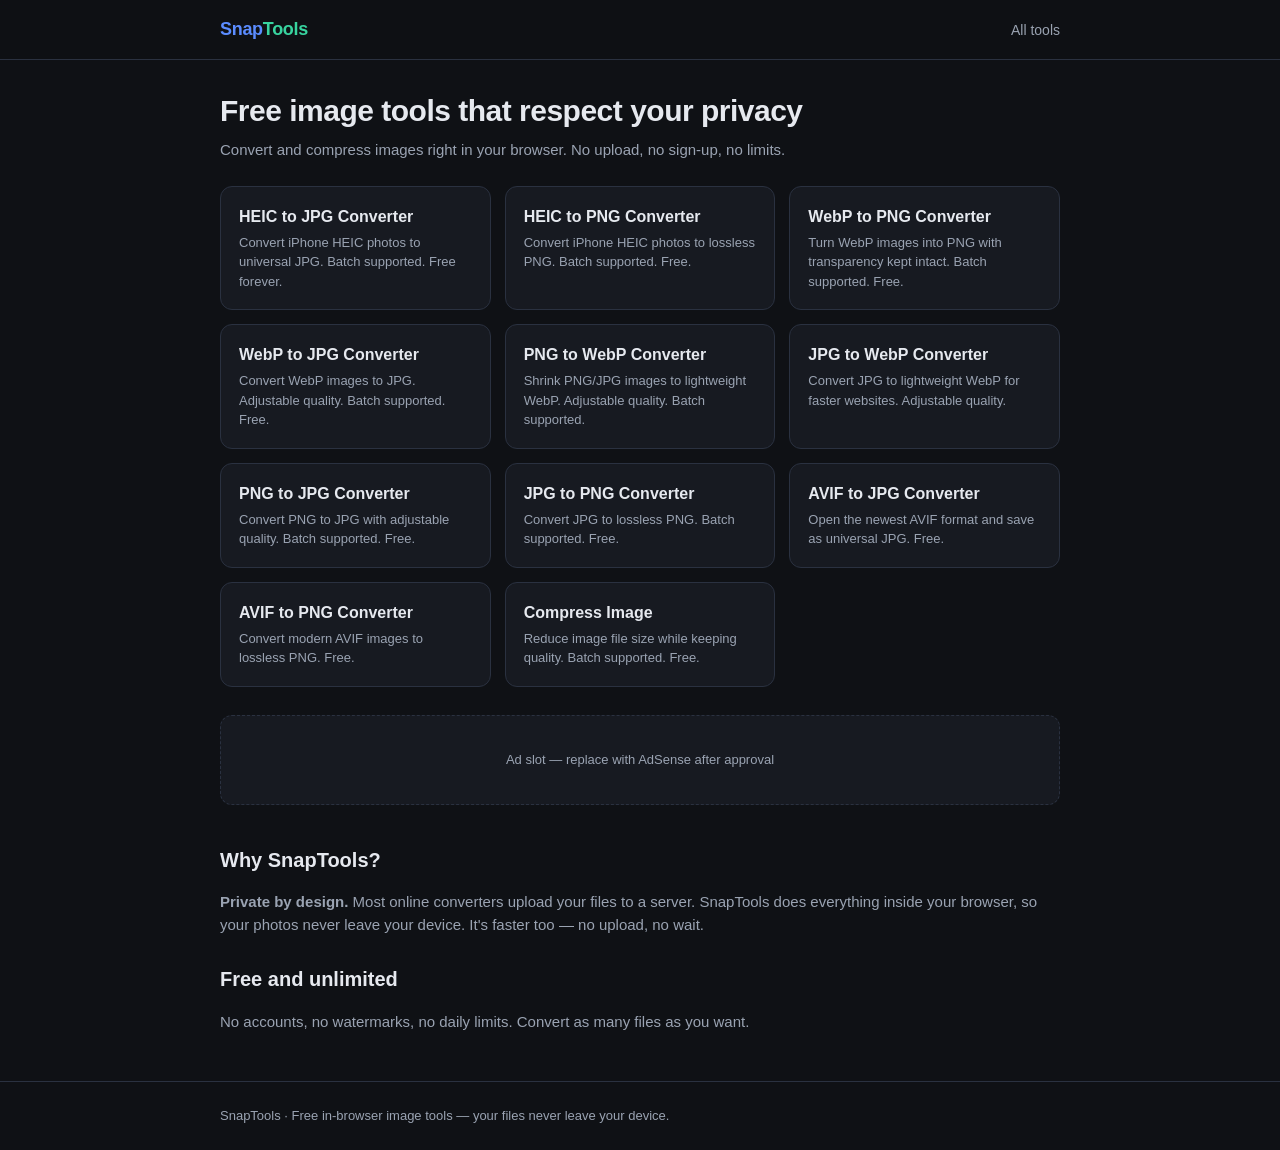
<file: index.html>
<!DOCTYPE html>
<html lang="en">
<head>
<meta charset="UTF-8">
<meta name="viewport" content="width=device-width, initial-scale=1.0">
<title>SnapTools — Free Online Image Converters (Private, No Upload)</title>
<meta name="description" content="Free in-browser image tools: HEIC to JPG, WebP to PNG, PNG to WebP, compress image and more. Fast, batch-capable, and 100% private — files never leave your device.">
<link rel="canonical" href="https://example.com/">
<link rel="stylesheet" href="style.css">
</head>
<body>
<header class="site">
  <div class="container">
    <a class="logo" href="index.html">Snap<span>Tools</span></a>
    <nav><a href="index.html">All tools</a></nav>
  </div>
</header>

<main class="container">
  <h1>Free image tools that respect your privacy</h1>
  <p class="sub">Convert and compress images right in your browser. No upload, no sign-up, no limits.</p>

  <div class="tools-grid">
    <a class="tool-card" href="tools/heic-to-jpg.html">
      <div class="t">HEIC to JPG Converter</div>
      <div class="d">Convert iPhone HEIC photos to universal JPG. Batch supported. Free forever.</div>
    </a>
    <a class="tool-card" href="tools/heic-to-png.html">
      <div class="t">HEIC to PNG Converter</div>
      <div class="d">Convert iPhone HEIC photos to lossless PNG. Batch supported. Free.</div>
    </a>
    <a class="tool-card" href="tools/webp-to-png.html">
      <div class="t">WebP to PNG Converter</div>
      <div class="d">Turn WebP images into PNG with transparency kept intact. Batch supported. Free.</div>
    </a>
    <a class="tool-card" href="tools/webp-to-jpg.html">
      <div class="t">WebP to JPG Converter</div>
      <div class="d">Convert WebP images to JPG. Adjustable quality. Batch supported. Free.</div>
    </a>
    <a class="tool-card" href="tools/png-to-webp.html">
      <div class="t">PNG to WebP Converter</div>
      <div class="d">Shrink PNG/JPG images to lightweight WebP. Adjustable quality. Batch supported.</div>
    </a>
    <a class="tool-card" href="tools/jpg-to-webp.html">
      <div class="t">JPG to WebP Converter</div>
      <div class="d">Convert JPG to lightweight WebP for faster websites. Adjustable quality.</div>
    </a>
    <a class="tool-card" href="tools/png-to-jpg.html">
      <div class="t">PNG to JPG Converter</div>
      <div class="d">Convert PNG to JPG with adjustable quality. Batch supported. Free.</div>
    </a>
    <a class="tool-card" href="tools/jpg-to-png.html">
      <div class="t">JPG to PNG Converter</div>
      <div class="d">Convert JPG to lossless PNG. Batch supported. Free.</div>
    </a>
    <a class="tool-card" href="tools/avif-to-jpg.html">
      <div class="t">AVIF to JPG Converter</div>
      <div class="d">Open the newest AVIF format and save as universal JPG. Free.</div>
    </a>
    <a class="tool-card" href="tools/avif-to-png.html">
      <div class="t">AVIF to PNG Converter</div>
      <div class="d">Convert modern AVIF images to lossless PNG. Free.</div>
    </a>
    <a class="tool-card" href="tools/compress-image.html">
      <div class="t">Compress Image</div>
      <div class="d">Reduce image file size while keeping quality. Batch supported. Free.</div>
    </a>
  </div>

  <div class="ad-slot">Ad slot — replace with AdSense after approval</div>

  <section class="seo">
    <h2>Why SnapTools?</h2>
    <p><strong>Private by design.</strong> Most online converters upload your files to a server. SnapTools does everything inside your browser, so your photos never leave your device. It's faster too — no upload, no wait.</p>
    <h2>Free and unlimited</h2>
    <p>No accounts, no watermarks, no daily limits. Convert as many files as you want.</p>
  </section>
</main>

<footer class="site"><div class="container">SnapTools · Free in-browser image tools — your files never leave your device.</div></footer>
</body>
</html>
</file>
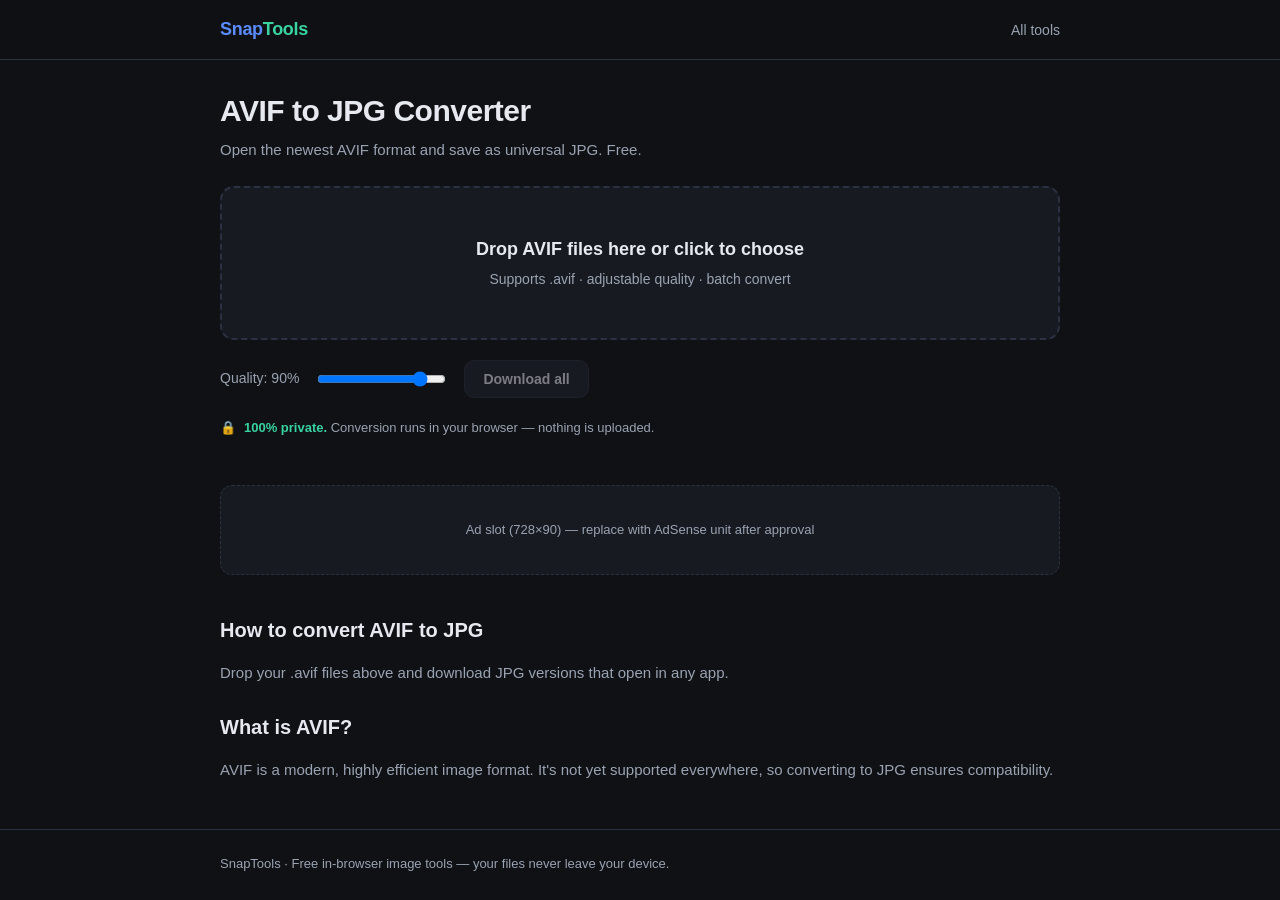
<file: tools/avif-to-jpg.html>
<!DOCTYPE html>
<html lang="en">
<head>
<meta charset="UTF-8">
<meta name="viewport" content="width=device-width, initial-scale=1.0">
<title>AVIF to JPG Converter — Free, Open AVIF Anywhere | SnapTools</title>
<meta name="description" content="Convert AVIF to JPG online for free. Open modern AVIF images anywhere, adjustable quality, 100% private in-browser conversion.">
<link rel="canonical" href="https://example.com/tools/avif-to-jpg.html">
<link rel="stylesheet" href="../style.css">
</head>
<body>
<header class="site">
  <div class="container">
    <a class="logo" href="../index.html">Snap<span>Tools</span></a>
    <nav><a href="../index.html">All tools</a></nav>
  </div>
</header>

<main class="container">
  <h1>AVIF to JPG Converter</h1>
  <p class="sub">Open the newest AVIF format and save as universal JPG. Free.</p>

  <div class="dropzone" id="dropzone">
    <div class="big">Drop AVIF files here or click to choose</div>
    <div class="small">Supports .avif · adjustable quality · batch convert</div>
    <input type="file" id="fileInput" accept="image/avif,.avif" multiple>
  </div>

  <div class="controls">
    <label>Quality: <span id="qualityVal">90%</span></label>
    <input type="range" id="quality" min="40" max="100" value="90">
    <button class="btn secondary" id="downloadAll" disabled>Download all</button>
  </div>

  <div class="privacy-note">🔒 <span><b>100% private.</b> Conversion runs in your browser — nothing is uploaded.</span></div>

  <div class="results" id="results"></div>

  <div class="ad-slot">Ad slot (728×90) — replace with AdSense unit after approval</div>

  <section class="seo">
    <h2>How to convert AVIF to JPG</h2>
    <p>Drop your .avif files above and download JPG versions that open in any app.</p>
    <h2>What is AVIF?</h2>
    <p>AVIF is a modern, highly efficient image format. It's not yet supported everywhere, so converting to JPG ensures compatibility.</p>
  </section>
</main>

<footer class="site"><div class="container">SnapTools · Free in-browser image tools — your files never leave your device.</div></footer>

<script src="../converter.js"></script>
<script>initConverter({ outputMime: 'image/jpeg', outputExt: 'jpg' });</script>
</body>
</html>
</file>
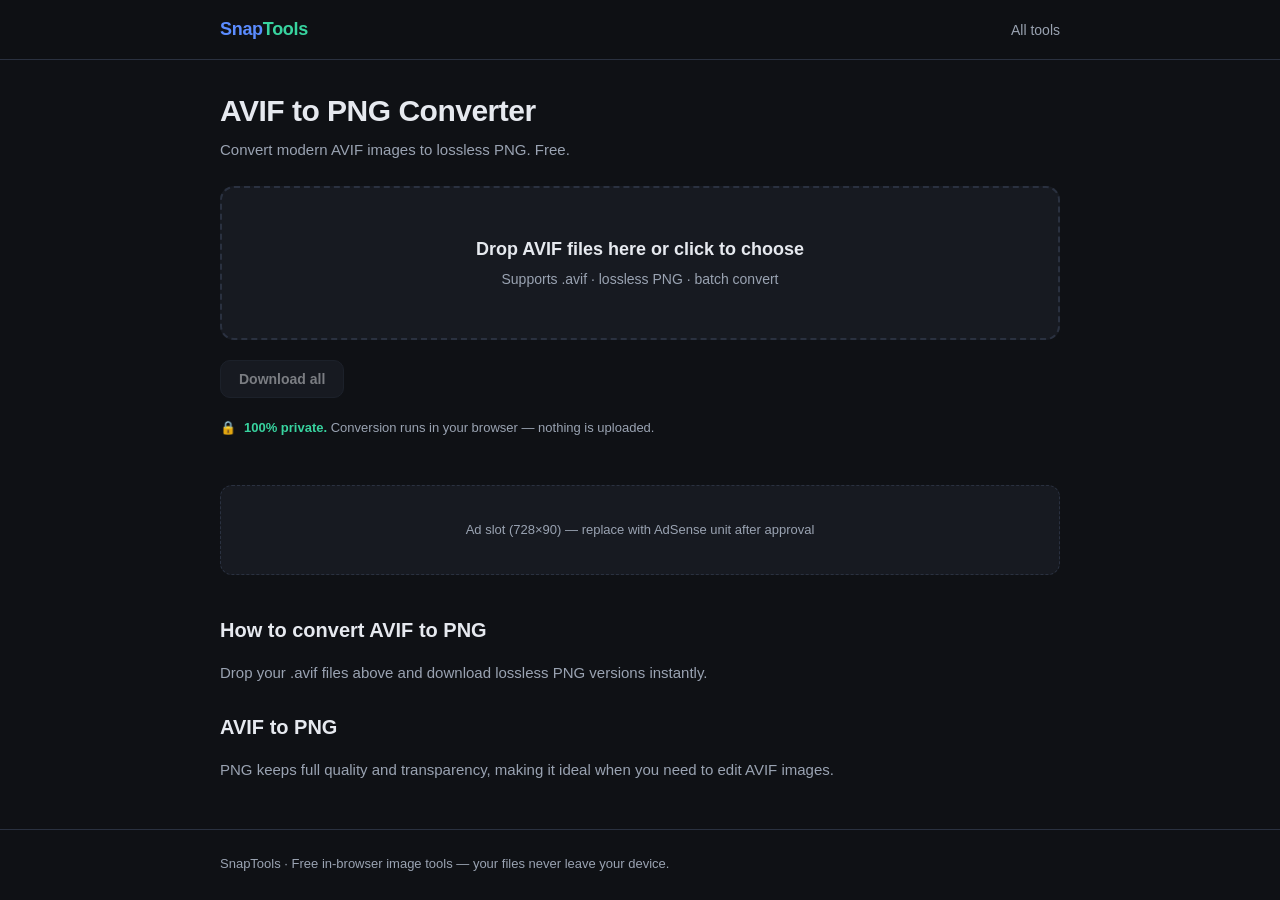
<file: tools/avif-to-png.html>
<!DOCTYPE html>
<html lang="en">
<head>
<meta charset="UTF-8">
<meta name="viewport" content="width=device-width, initial-scale=1.0">
<title>AVIF to PNG Converter — Free, Lossless | SnapTools</title>
<meta name="description" content="Convert AVIF to PNG online for free. Lossless output, batch convert, runs fully in your browser — nothing uploaded.">
<link rel="canonical" href="https://example.com/tools/avif-to-png.html">
<link rel="stylesheet" href="../style.css">
</head>
<body>
<header class="site">
  <div class="container">
    <a class="logo" href="../index.html">Snap<span>Tools</span></a>
    <nav><a href="../index.html">All tools</a></nav>
  </div>
</header>

<main class="container">
  <h1>AVIF to PNG Converter</h1>
  <p class="sub">Convert modern AVIF images to lossless PNG. Free.</p>

  <div class="dropzone" id="dropzone">
    <div class="big">Drop AVIF files here or click to choose</div>
    <div class="small">Supports .avif · lossless PNG · batch convert</div>
    <input type="file" id="fileInput" accept="image/avif,.avif" multiple>
  </div>

  <div class="controls">
    
    <button class="btn secondary" id="downloadAll" disabled>Download all</button>
  </div>

  <div class="privacy-note">🔒 <span><b>100% private.</b> Conversion runs in your browser — nothing is uploaded.</span></div>

  <div class="results" id="results"></div>

  <div class="ad-slot">Ad slot (728×90) — replace with AdSense unit after approval</div>

  <section class="seo">
    <h2>How to convert AVIF to PNG</h2>
    <p>Drop your .avif files above and download lossless PNG versions instantly.</p>
    <h2>AVIF to PNG</h2>
    <p>PNG keeps full quality and transparency, making it ideal when you need to edit AVIF images.</p>
  </section>
</main>

<footer class="site"><div class="container">SnapTools · Free in-browser image tools — your files never leave your device.</div></footer>

<script src="../converter.js"></script>
<script>initConverter({ outputMime: 'image/png', outputExt: 'png' });</script>
</body>
</html>
</file>
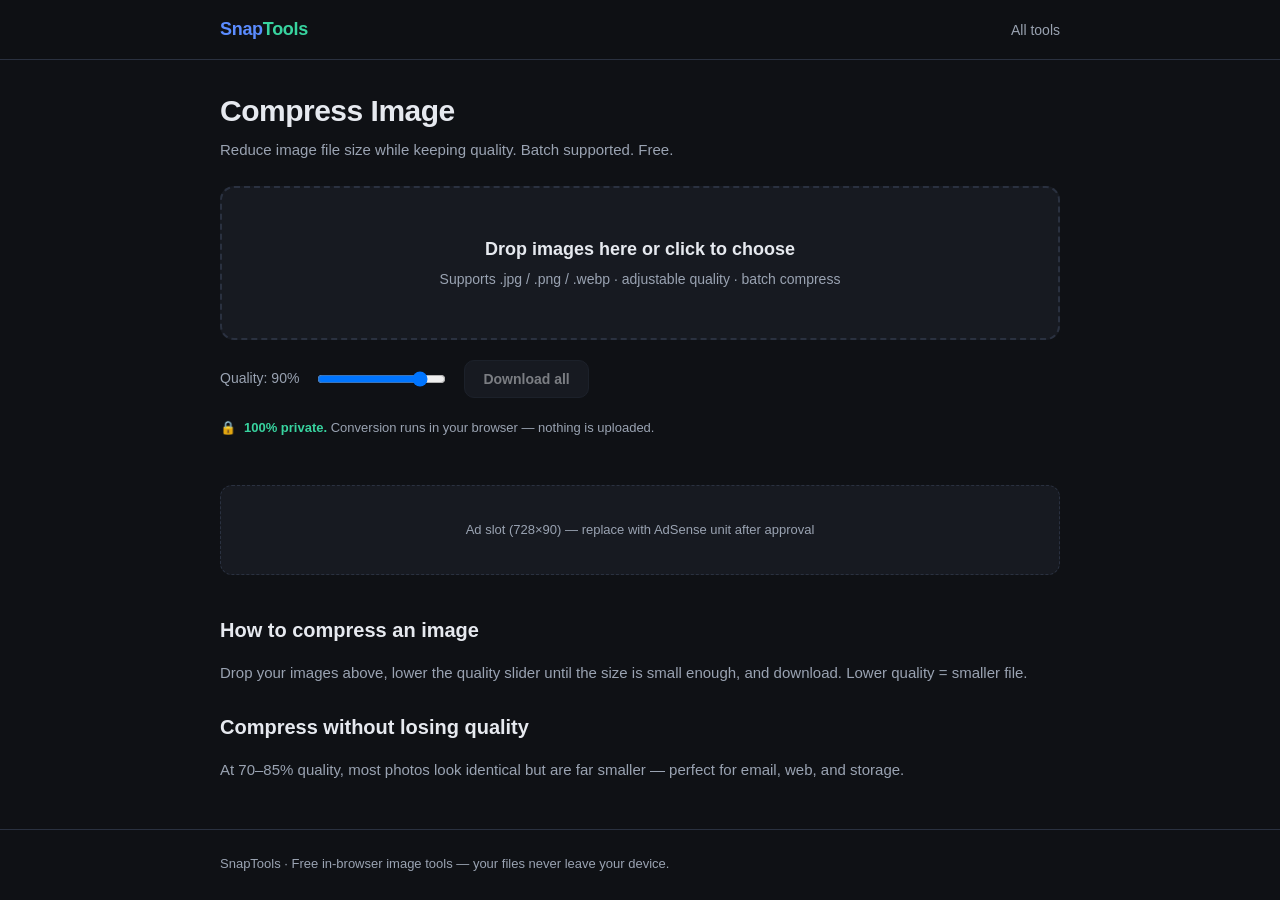
<file: tools/compress-image.html>
<!DOCTYPE html>
<html lang="en">
<head>
<meta charset="UTF-8">
<meta name="viewport" content="width=device-width, initial-scale=1.0">
<title>Compress Image Online — Free, Private, No Upload | SnapTools</title>
<meta name="description" content="Compress JPG, PNG and WebP images online for free. Adjustable quality, batch compress, 100% private — your files never leave your browser.">
<link rel="canonical" href="https://example.com/tools/compress-image.html">
<link rel="stylesheet" href="../style.css">
</head>
<body>
<header class="site">
  <div class="container">
    <a class="logo" href="../index.html">Snap<span>Tools</span></a>
    <nav><a href="../index.html">All tools</a></nav>
  </div>
</header>

<main class="container">
  <h1>Compress Image</h1>
  <p class="sub">Reduce image file size while keeping quality. Batch supported. Free.</p>

  <div class="dropzone" id="dropzone">
    <div class="big">Drop images here or click to choose</div>
    <div class="small">Supports .jpg / .png / .webp · adjustable quality · batch compress</div>
    <input type="file" id="fileInput" accept="image/png,image/jpeg,image/webp,.png,.jpg,.jpeg,.webp" multiple>
  </div>

  <div class="controls">
    <label>Quality: <span id="qualityVal">90%</span></label>
    <input type="range" id="quality" min="40" max="100" value="90">
    <button class="btn secondary" id="downloadAll" disabled>Download all</button>
  </div>

  <div class="privacy-note">🔒 <span><b>100% private.</b> Conversion runs in your browser — nothing is uploaded.</span></div>

  <div class="results" id="results"></div>

  <div class="ad-slot">Ad slot (728×90) — replace with AdSense unit after approval</div>

  <section class="seo">
    <h2>How to compress an image</h2>
    <p>Drop your images above, lower the quality slider until the size is small enough, and download. Lower quality = smaller file.</p>
    <h2>Compress without losing quality</h2>
    <p>At 70–85% quality, most photos look identical but are far smaller — perfect for email, web, and storage.</p>
  </section>
</main>

<footer class="site"><div class="container">SnapTools · Free in-browser image tools — your files never leave your device.</div></footer>

<script src="../converter.js"></script>
<script>initConverter({ outputMime: 'image/jpeg', outputExt: 'jpg' });</script>
</body>
</html>
</file>
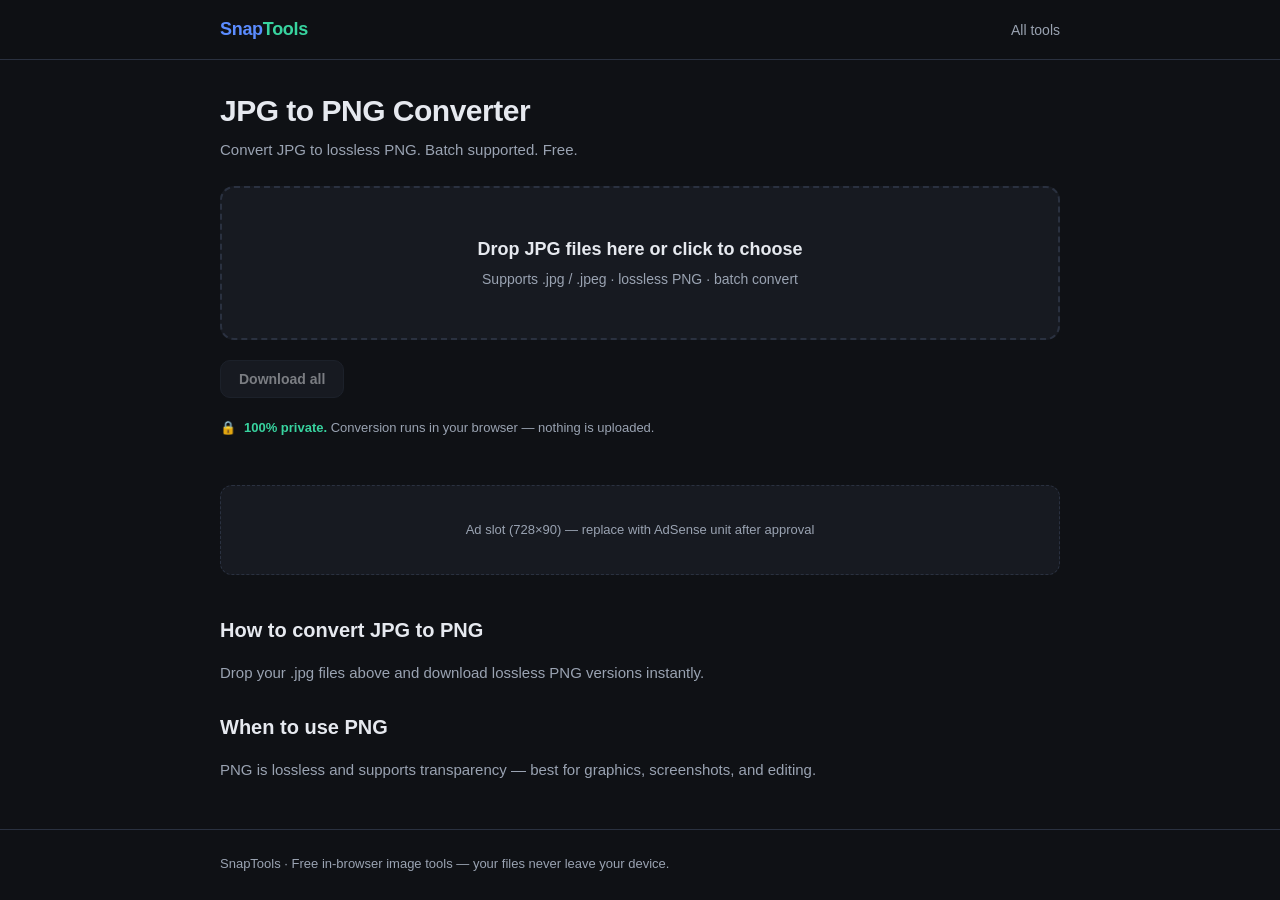
<file: tools/jpg-to-png.html>
<!DOCTYPE html>
<html lang="en">
<head>
<meta charset="UTF-8">
<meta name="viewport" content="width=device-width, initial-scale=1.0">
<title>JPG to PNG Converter — Free, Lossless | SnapTools</title>
<meta name="description" content="Convert JPG to PNG online for free. Lossless output, batch convert, fully in-browser — files never uploaded.">
<link rel="canonical" href="https://example.com/tools/jpg-to-png.html">
<link rel="stylesheet" href="../style.css">
</head>
<body>
<header class="site">
  <div class="container">
    <a class="logo" href="../index.html">Snap<span>Tools</span></a>
    <nav><a href="../index.html">All tools</a></nav>
  </div>
</header>

<main class="container">
  <h1>JPG to PNG Converter</h1>
  <p class="sub">Convert JPG to lossless PNG. Batch supported. Free.</p>

  <div class="dropzone" id="dropzone">
    <div class="big">Drop JPG files here or click to choose</div>
    <div class="small">Supports .jpg / .jpeg · lossless PNG · batch convert</div>
    <input type="file" id="fileInput" accept="image/jpeg,.jpg,.jpeg" multiple>
  </div>

  <div class="controls">
    
    <button class="btn secondary" id="downloadAll" disabled>Download all</button>
  </div>

  <div class="privacy-note">🔒 <span><b>100% private.</b> Conversion runs in your browser — nothing is uploaded.</span></div>

  <div class="results" id="results"></div>

  <div class="ad-slot">Ad slot (728×90) — replace with AdSense unit after approval</div>

  <section class="seo">
    <h2>How to convert JPG to PNG</h2>
    <p>Drop your .jpg files above and download lossless PNG versions instantly.</p>
    <h2>When to use PNG</h2>
    <p>PNG is lossless and supports transparency — best for graphics, screenshots, and editing.</p>
  </section>
</main>

<footer class="site"><div class="container">SnapTools · Free in-browser image tools — your files never leave your device.</div></footer>

<script src="../converter.js"></script>
<script>initConverter({ outputMime: 'image/png', outputExt: 'png' });</script>
</body>
</html>
</file>
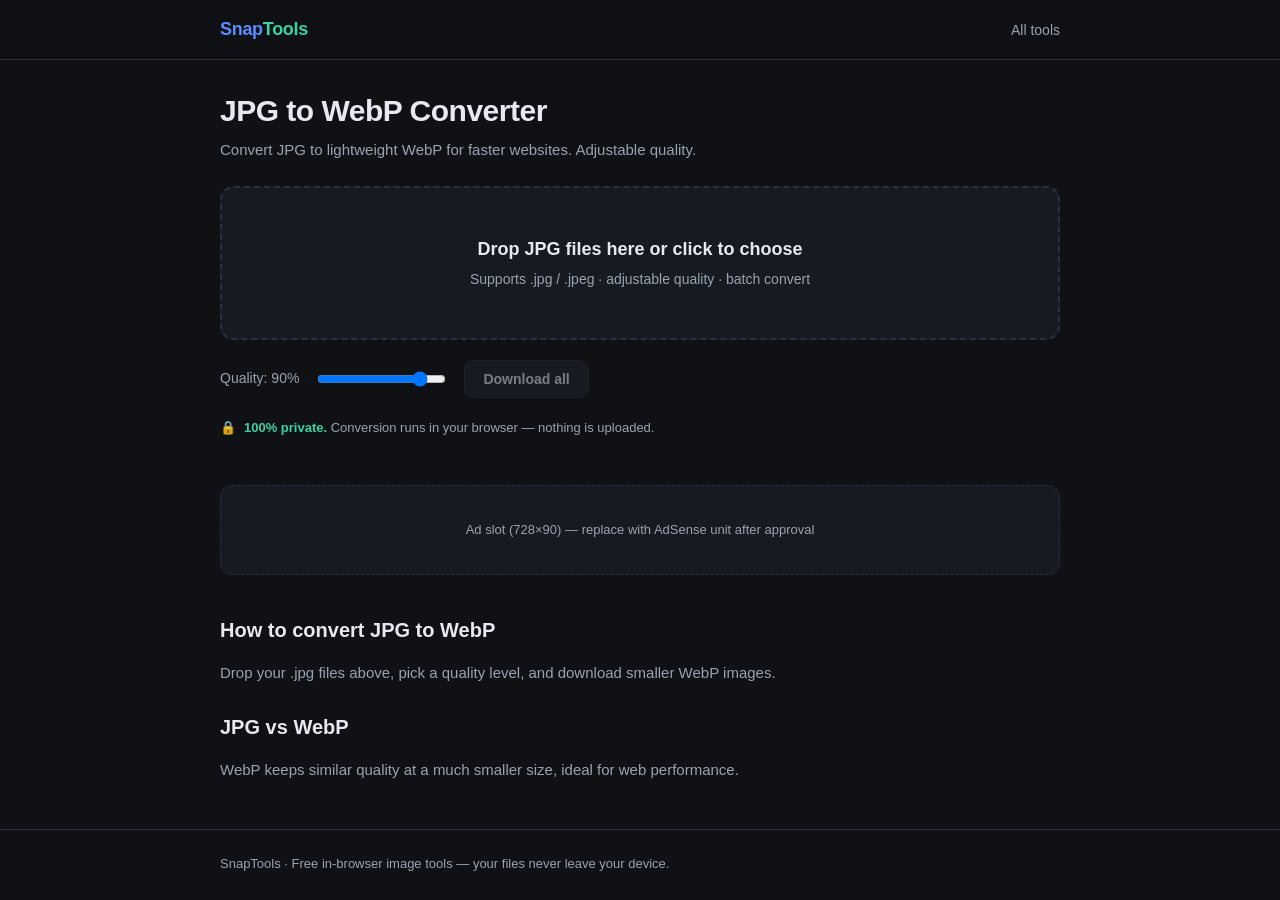
<file: tools/jpg-to-webp.html>
<!DOCTYPE html>
<html lang="en">
<head>
<meta charset="UTF-8">
<meta name="viewport" content="width=device-width, initial-scale=1.0">
<title>JPG to WebP Converter — Free, Smaller Images | SnapTools</title>
<meta name="description" content="Convert JPG to WebP online for free. Reduce image size, adjustable quality, batch convert — runs fully in your browser.">
<link rel="canonical" href="https://example.com/tools/jpg-to-webp.html">
<link rel="stylesheet" href="../style.css">
</head>
<body>
<header class="site">
  <div class="container">
    <a class="logo" href="../index.html">Snap<span>Tools</span></a>
    <nav><a href="../index.html">All tools</a></nav>
  </div>
</header>

<main class="container">
  <h1>JPG to WebP Converter</h1>
  <p class="sub">Convert JPG to lightweight WebP for faster websites. Adjustable quality.</p>

  <div class="dropzone" id="dropzone">
    <div class="big">Drop JPG files here or click to choose</div>
    <div class="small">Supports .jpg / .jpeg · adjustable quality · batch convert</div>
    <input type="file" id="fileInput" accept="image/jpeg,.jpg,.jpeg" multiple>
  </div>

  <div class="controls">
    <label>Quality: <span id="qualityVal">90%</span></label>
    <input type="range" id="quality" min="40" max="100" value="90">
    <button class="btn secondary" id="downloadAll" disabled>Download all</button>
  </div>

  <div class="privacy-note">🔒 <span><b>100% private.</b> Conversion runs in your browser — nothing is uploaded.</span></div>

  <div class="results" id="results"></div>

  <div class="ad-slot">Ad slot (728×90) — replace with AdSense unit after approval</div>

  <section class="seo">
    <h2>How to convert JPG to WebP</h2>
    <p>Drop your .jpg files above, pick a quality level, and download smaller WebP images.</p>
    <h2>JPG vs WebP</h2>
    <p>WebP keeps similar quality at a much smaller size, ideal for web performance.</p>
  </section>
</main>

<footer class="site"><div class="container">SnapTools · Free in-browser image tools — your files never leave your device.</div></footer>

<script src="../converter.js"></script>
<script>initConverter({ outputMime: 'image/webp', outputExt: 'webp' });</script>
</body>
</html>
</file>
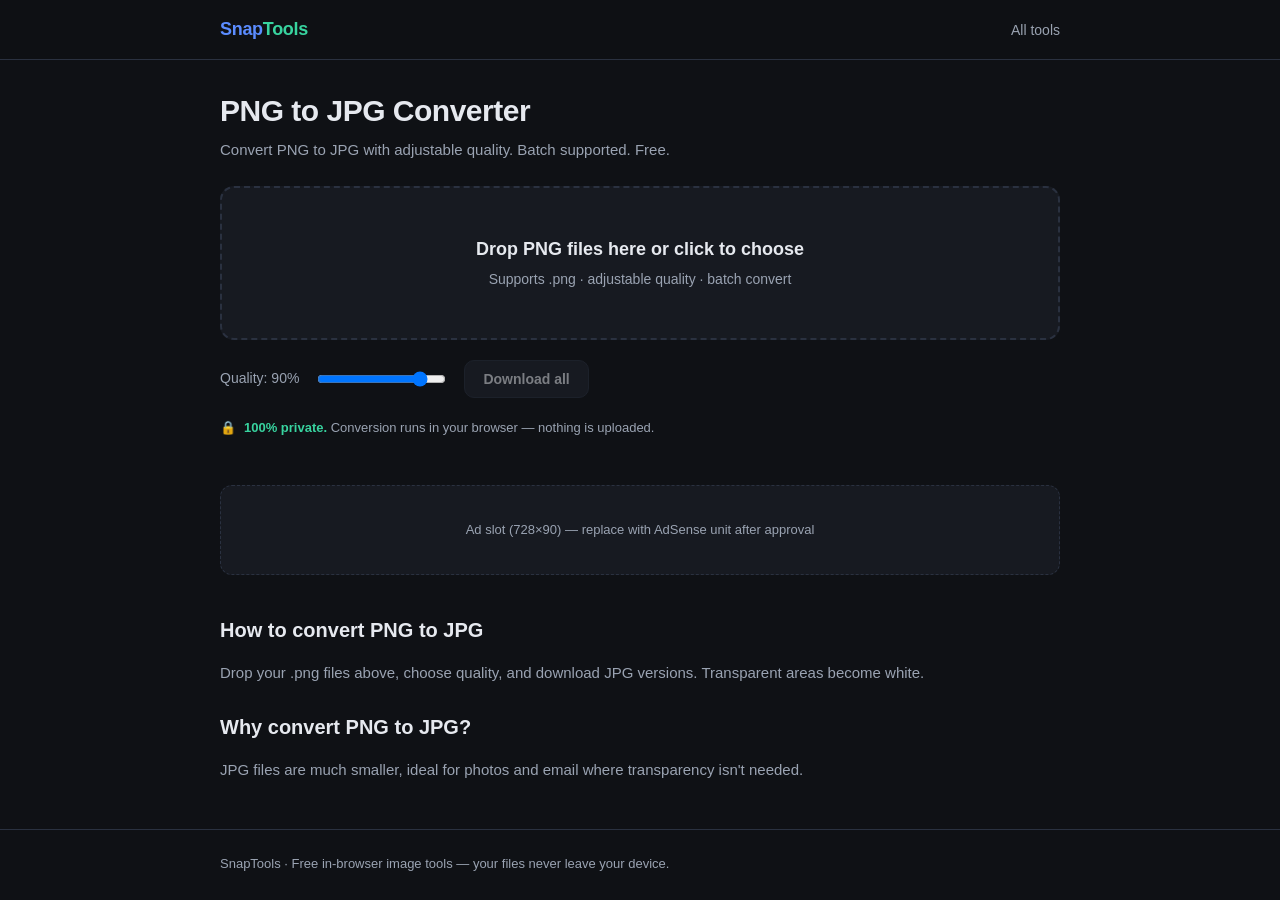
<file: tools/png-to-jpg.html>
<!DOCTYPE html>
<html lang="en">
<head>
<meta charset="UTF-8">
<meta name="viewport" content="width=device-width, initial-scale=1.0">
<title>PNG to JPG Converter — Free, In-Browser | SnapTools</title>
<meta name="description" content="Convert PNG to JPG online for free. Adjustable quality, batch convert, 100% private — no upload.">
<link rel="canonical" href="https://example.com/tools/png-to-jpg.html">
<link rel="stylesheet" href="../style.css">
</head>
<body>
<header class="site">
  <div class="container">
    <a class="logo" href="../index.html">Snap<span>Tools</span></a>
    <nav><a href="../index.html">All tools</a></nav>
  </div>
</header>

<main class="container">
  <h1>PNG to JPG Converter</h1>
  <p class="sub">Convert PNG to JPG with adjustable quality. Batch supported. Free.</p>

  <div class="dropzone" id="dropzone">
    <div class="big">Drop PNG files here or click to choose</div>
    <div class="small">Supports .png · adjustable quality · batch convert</div>
    <input type="file" id="fileInput" accept="image/png,.png" multiple>
  </div>

  <div class="controls">
    <label>Quality: <span id="qualityVal">90%</span></label>
    <input type="range" id="quality" min="40" max="100" value="90">
    <button class="btn secondary" id="downloadAll" disabled>Download all</button>
  </div>

  <div class="privacy-note">🔒 <span><b>100% private.</b> Conversion runs in your browser — nothing is uploaded.</span></div>

  <div class="results" id="results"></div>

  <div class="ad-slot">Ad slot (728×90) — replace with AdSense unit after approval</div>

  <section class="seo">
    <h2>How to convert PNG to JPG</h2>
    <p>Drop your .png files above, choose quality, and download JPG versions. Transparent areas become white.</p>
    <h2>Why convert PNG to JPG?</h2>
    <p>JPG files are much smaller, ideal for photos and email where transparency isn't needed.</p>
  </section>
</main>

<footer class="site"><div class="container">SnapTools · Free in-browser image tools — your files never leave your device.</div></footer>

<script src="../converter.js"></script>
<script>initConverter({ outputMime: 'image/jpeg', outputExt: 'jpg' });</script>
</body>
</html>
</file>
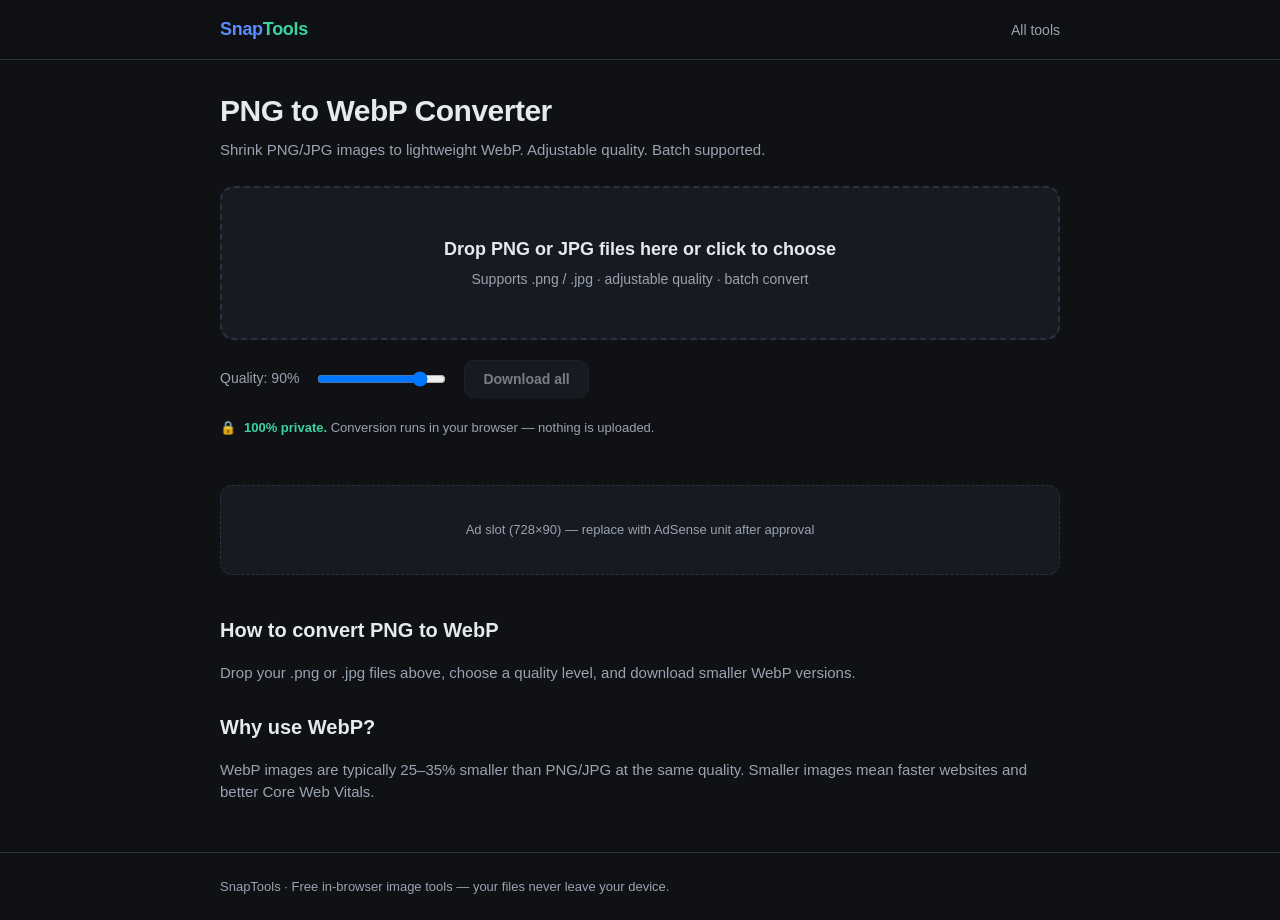
<file: tools/png-to-webp.html>
<!DOCTYPE html>
<html lang="en">
<head>
<meta charset="UTF-8">
<meta name="viewport" content="width=device-width, initial-scale=1.0">
<title>PNG to WebP Converter — Free, Shrink Images | SnapTools</title>
<meta name="description" content="Convert PNG to WebP online for free and cut image size dramatically. Adjustable quality, batch convert, fully in-browser — 100% private.">
<link rel="canonical" href="https://example.com/tools/png-to-webp.html">
<link rel="stylesheet" href="../style.css">
</head>
<body>
<header class="site">
  <div class="container">
    <a class="logo" href="../index.html">Snap<span>Tools</span></a>
    <nav><a href="../index.html">All tools</a></nav>
  </div>
</header>

<main class="container">
  <h1>PNG to WebP Converter</h1>
  <p class="sub">Shrink PNG/JPG images to lightweight WebP. Adjustable quality. Batch supported.</p>

  <div class="dropzone" id="dropzone">
    <div class="big">Drop PNG or JPG files here or click to choose</div>
    <div class="small">Supports .png / .jpg · adjustable quality · batch convert</div>
    <input type="file" id="fileInput" accept="image/png,image/jpeg,.png,.jpg,.jpeg" multiple>
  </div>

  <div class="controls">
    <label>Quality: <span id="qualityVal">90%</span></label>
    <input type="range" id="quality" min="40" max="100" value="90">
    <button class="btn secondary" id="downloadAll" disabled>Download all</button>
  </div>

  <div class="privacy-note">🔒 <span><b>100% private.</b> Conversion runs in your browser — nothing is uploaded.</span></div>

  <div class="results" id="results"></div>

  <div class="ad-slot">Ad slot (728×90) — replace with AdSense unit after approval</div>

  <section class="seo">
    <h2>How to convert PNG to WebP</h2>
    <p>Drop your .png or .jpg files above, choose a quality level, and download smaller WebP versions.</p>
    <h2>Why use WebP?</h2>
    <p>WebP images are typically 25–35% smaller than PNG/JPG at the same quality. Smaller images mean faster websites and better Core Web Vitals.</p>
  </section>
</main>

<footer class="site"><div class="container">SnapTools · Free in-browser image tools — your files never leave your device.</div></footer>

<script src="../converter.js"></script>
<script>initConverter({ outputMime: 'image/webp', outputExt: 'webp' });</script>
</body>
</html>
</file>
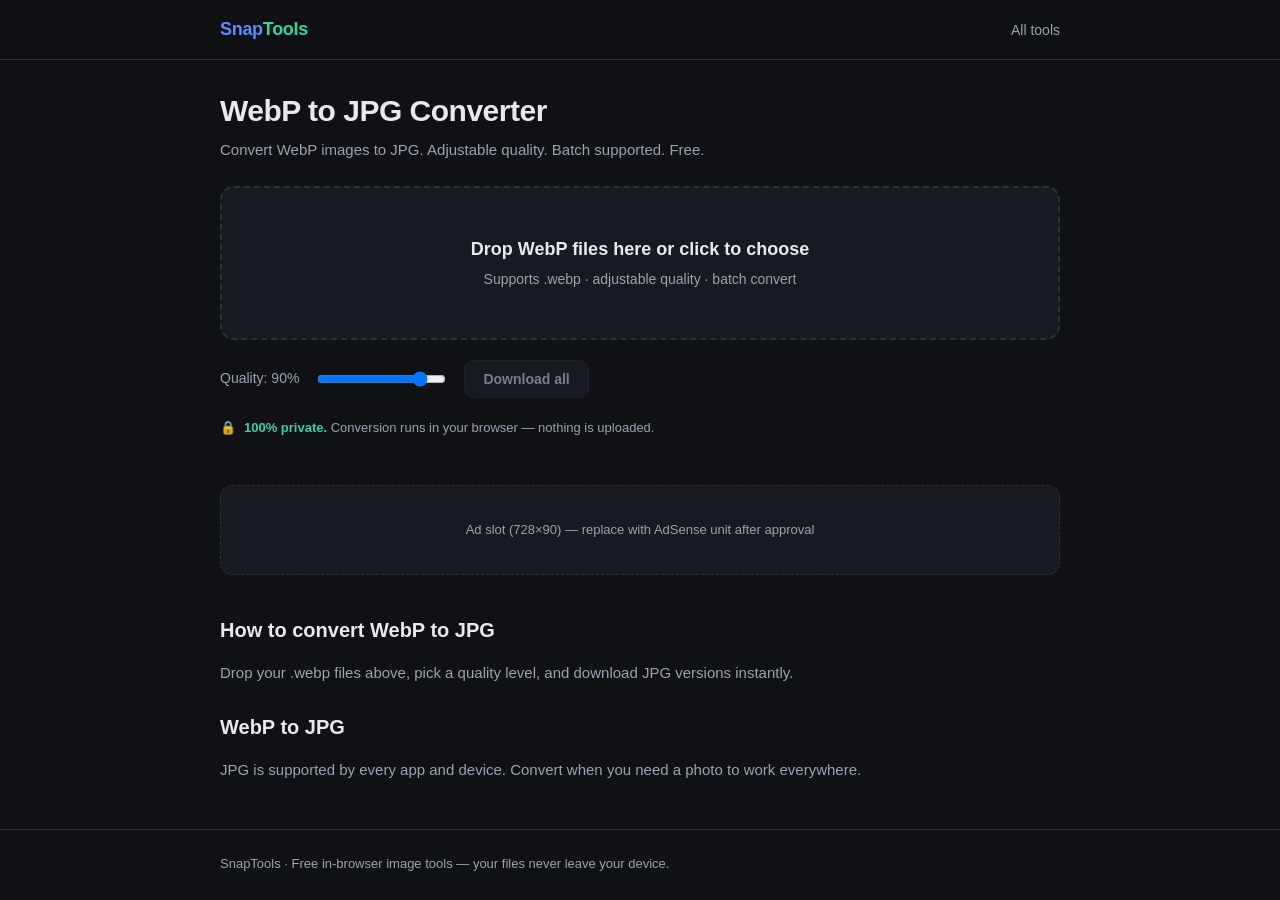
<file: tools/webp-to-jpg.html>
<!DOCTYPE html>
<html lang="en">
<head>
<meta charset="UTF-8">
<meta name="viewport" content="width=device-width, initial-scale=1.0">
<title>WebP to JPG Converter — Free, In-Browser | SnapTools</title>
<meta name="description" content="Convert WebP to JPG online for free. Adjustable quality, batch convert, 100% private in-browser conversion.">
<link rel="canonical" href="https://example.com/tools/webp-to-jpg.html">
<link rel="stylesheet" href="../style.css">
</head>
<body>
<header class="site">
  <div class="container">
    <a class="logo" href="../index.html">Snap<span>Tools</span></a>
    <nav><a href="../index.html">All tools</a></nav>
  </div>
</header>

<main class="container">
  <h1>WebP to JPG Converter</h1>
  <p class="sub">Convert WebP images to JPG. Adjustable quality. Batch supported. Free.</p>

  <div class="dropzone" id="dropzone">
    <div class="big">Drop WebP files here or click to choose</div>
    <div class="small">Supports .webp · adjustable quality · batch convert</div>
    <input type="file" id="fileInput" accept="image/webp,.webp" multiple>
  </div>

  <div class="controls">
    <label>Quality: <span id="qualityVal">90%</span></label>
    <input type="range" id="quality" min="40" max="100" value="90">
    <button class="btn secondary" id="downloadAll" disabled>Download all</button>
  </div>

  <div class="privacy-note">🔒 <span><b>100% private.</b> Conversion runs in your browser — nothing is uploaded.</span></div>

  <div class="results" id="results"></div>

  <div class="ad-slot">Ad slot (728×90) — replace with AdSense unit after approval</div>

  <section class="seo">
    <h2>How to convert WebP to JPG</h2>
    <p>Drop your .webp files above, pick a quality level, and download JPG versions instantly.</p>
    <h2>WebP to JPG</h2>
    <p>JPG is supported by every app and device. Convert when you need a photo to work everywhere.</p>
  </section>
</main>

<footer class="site"><div class="container">SnapTools · Free in-browser image tools — your files never leave your device.</div></footer>

<script src="../converter.js"></script>
<script>initConverter({ outputMime: 'image/jpeg', outputExt: 'jpg' });</script>
</body>
</html>
</file>
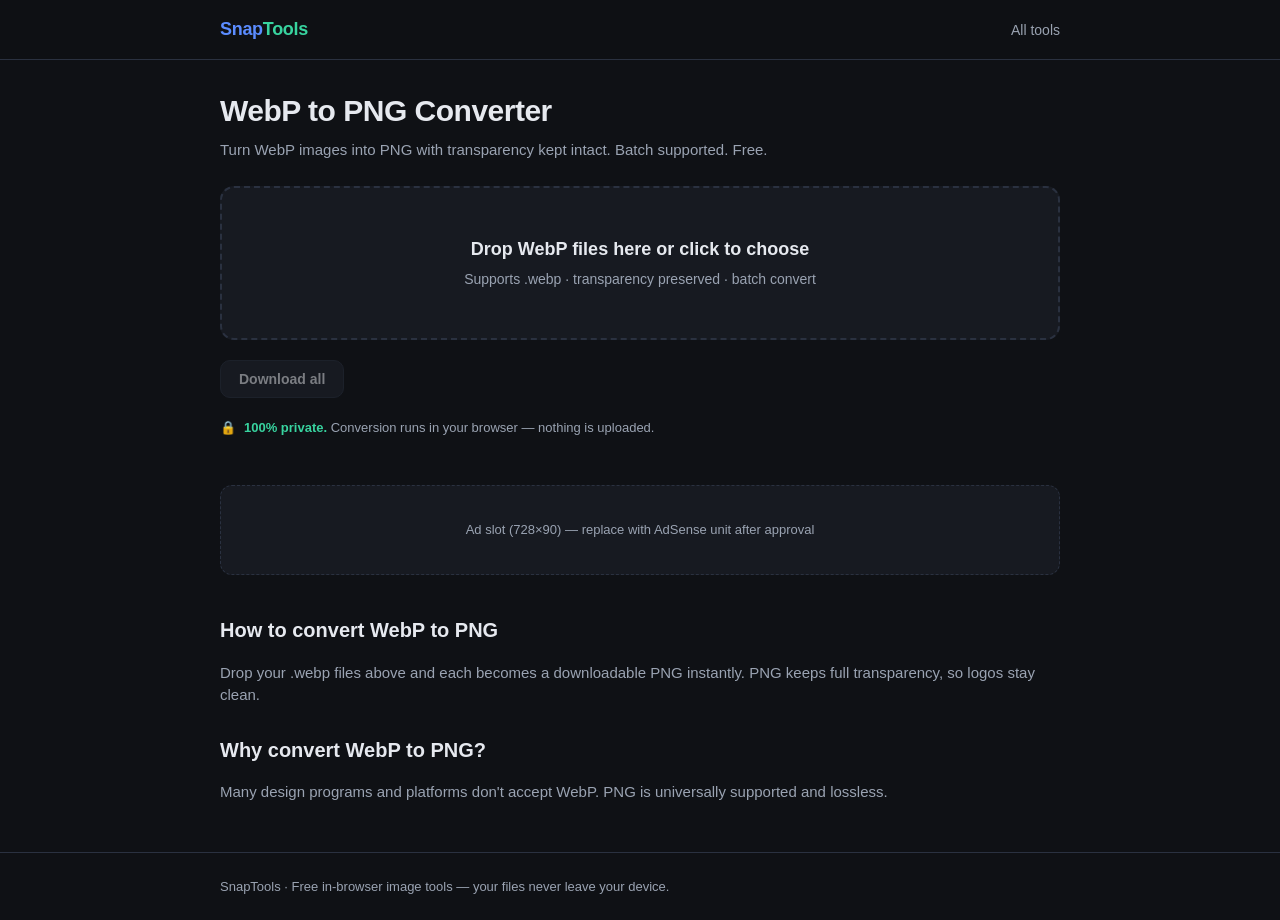
<file: tools/webp-to-png.html>
<!DOCTYPE html>
<html lang="en">
<head>
<meta charset="UTF-8">
<meta name="viewport" content="width=device-width, initial-scale=1.0">
<title>WebP to PNG Converter — Free &amp; Private, No Upload | SnapTools</title>
<meta name="description" content="Convert WebP images to PNG online for free. Batch convert with transparency preserved. Runs in your browser — files never uploaded.">
<link rel="canonical" href="https://example.com/tools/webp-to-png.html">
<link rel="stylesheet" href="../style.css">
</head>
<body>
<header class="site">
  <div class="container">
    <a class="logo" href="../index.html">Snap<span>Tools</span></a>
    <nav><a href="../index.html">All tools</a></nav>
  </div>
</header>

<main class="container">
  <h1>WebP to PNG Converter</h1>
  <p class="sub">Turn WebP images into PNG with transparency kept intact. Batch supported. Free.</p>

  <div class="dropzone" id="dropzone">
    <div class="big">Drop WebP files here or click to choose</div>
    <div class="small">Supports .webp · transparency preserved · batch convert</div>
    <input type="file" id="fileInput" accept="image/webp,.webp" multiple>
  </div>

  <div class="controls">
    
    <button class="btn secondary" id="downloadAll" disabled>Download all</button>
  </div>

  <div class="privacy-note">🔒 <span><b>100% private.</b> Conversion runs in your browser — nothing is uploaded.</span></div>

  <div class="results" id="results"></div>

  <div class="ad-slot">Ad slot (728×90) — replace with AdSense unit after approval</div>

  <section class="seo">
    <h2>How to convert WebP to PNG</h2>
    <p>Drop your .webp files above and each becomes a downloadable PNG instantly. PNG keeps full transparency, so logos stay clean.</p>
    <h2>Why convert WebP to PNG?</h2>
    <p>Many design programs and platforms don't accept WebP. PNG is universally supported and lossless.</p>
  </section>
</main>

<footer class="site"><div class="container">SnapTools · Free in-browser image tools — your files never leave your device.</div></footer>

<script src="../converter.js"></script>
<script>initConverter({ outputMime: 'image/png', outputExt: 'png' });</script>
</body>
</html>
</file>
<file: style.css>
:root {
  --bg: #0f1115;
  --panel: #171a21;
  --panel-2: #1f242e;
  --text: #e6e9ef;
  --muted: #9aa3b2;
  --accent: #5b8cff;
  --accent-2: #38d39f;
  --border: #2a3140;
  --radius: 14px;
}

* { box-sizing: border-box; }

body {
  margin: 0;
  font-family: -apple-system, BlinkMacSystemFont, "Segoe UI", Roboto, Helvetica, Arial, sans-serif;
  background: var(--bg);
  color: var(--text);
  line-height: 1.5;
}

a { color: var(--accent); text-decoration: none; }
a:hover { text-decoration: underline; }

.container { max-width: 880px; margin: 0 auto; padding: 0 20px; }

header.site {
  border-bottom: 1px solid var(--border);
  padding: 16px 0;
  position: sticky; top: 0;
  background: rgba(15,17,21,0.9);
  backdrop-filter: blur(8px);
  z-index: 10;
}
header.site .container { display: flex; align-items: center; justify-content: space-between; }
.logo { font-weight: 700; font-size: 18px; letter-spacing: -0.3px; }
.logo span { color: var(--accent-2); }
nav a { color: var(--muted); margin-left: 18px; font-size: 14px; }

h1 { font-size: 30px; letter-spacing: -0.5px; margin: 28px 0 6px; }
.sub { color: var(--muted); margin: 0 0 24px; font-size: 15px; }

.dropzone {
  border: 2px dashed var(--border);
  border-radius: var(--radius);
  background: var(--panel);
  padding: 48px 20px;
  text-align: center;
  cursor: pointer;
  transition: border-color .15s, background .15s;
}
.dropzone.drag { border-color: var(--accent); background: var(--panel-2); }
.dropzone .big { font-size: 18px; font-weight: 600; }
.dropzone .small { color: var(--muted); font-size: 14px; margin-top: 6px; }
.dropzone input { display: none; }

.controls { display: flex; gap: 16px; align-items: center; margin: 20px 0; flex-wrap: wrap; }
.controls label { font-size: 14px; color: var(--muted); }
.controls input[type=range] { vertical-align: middle; }

.btn {
  background: var(--accent); color: #fff; border: none;
  padding: 10px 18px; border-radius: 10px; font-weight: 600;
  cursor: pointer; font-size: 14px;
}
.btn:disabled { opacity: .5; cursor: default; }
.btn.secondary { background: var(--panel-2); color: var(--text); border: 1px solid var(--border); }

.results { margin-top: 20px; display: flex; flex-direction: column; gap: 10px; }
.result-row {
  display: flex; align-items: center; gap: 14px;
  background: var(--panel); border: 1px solid var(--border);
  border-radius: 12px; padding: 10px 14px;
}
.result-row img { width: 44px; height: 44px; object-fit: cover; border-radius: 8px; background: var(--panel-2); }
.result-row .meta { flex: 1; min-width: 0; }
.result-row .name { font-size: 14px; white-space: nowrap; overflow: hidden; text-overflow: ellipsis; }
.result-row .size { font-size: 12px; color: var(--muted); }
.result-row .status { font-size: 12px; color: var(--accent-2); }

.tools-grid { display: grid; grid-template-columns: repeat(auto-fill, minmax(200px,1fr)); gap: 14px; margin: 24px 0; }
.tool-card {
  display: block; background: var(--panel); border: 1px solid var(--border);
  border-radius: 12px; padding: 18px; color: var(--text);
}
.tool-card:hover { border-color: var(--accent); text-decoration: none; }
.tool-card .t { font-weight: 600; }
.tool-card .d { color: var(--muted); font-size: 13px; margin-top: 4px; }

.privacy-note {
  margin-top: 18px; font-size: 13px; color: var(--muted);
  display: flex; align-items: center; gap: 8px;
}
.privacy-note b { color: var(--accent-2); }

.ad-slot {
  margin: 28px 0; min-height: 90px; border: 1px dashed var(--border);
  border-radius: 12px; display: flex; align-items: center; justify-content: center;
  color: var(--muted); font-size: 13px; background: var(--panel);
}

.seo { margin: 40px 0; color: var(--muted); font-size: 15px; }
.seo h2 { color: var(--text); font-size: 20px; margin-top: 28px; }

footer.site { border-top: 1px solid var(--border); margin-top: 48px; padding: 24px 0; color: var(--muted); font-size: 13px; }
</file>
